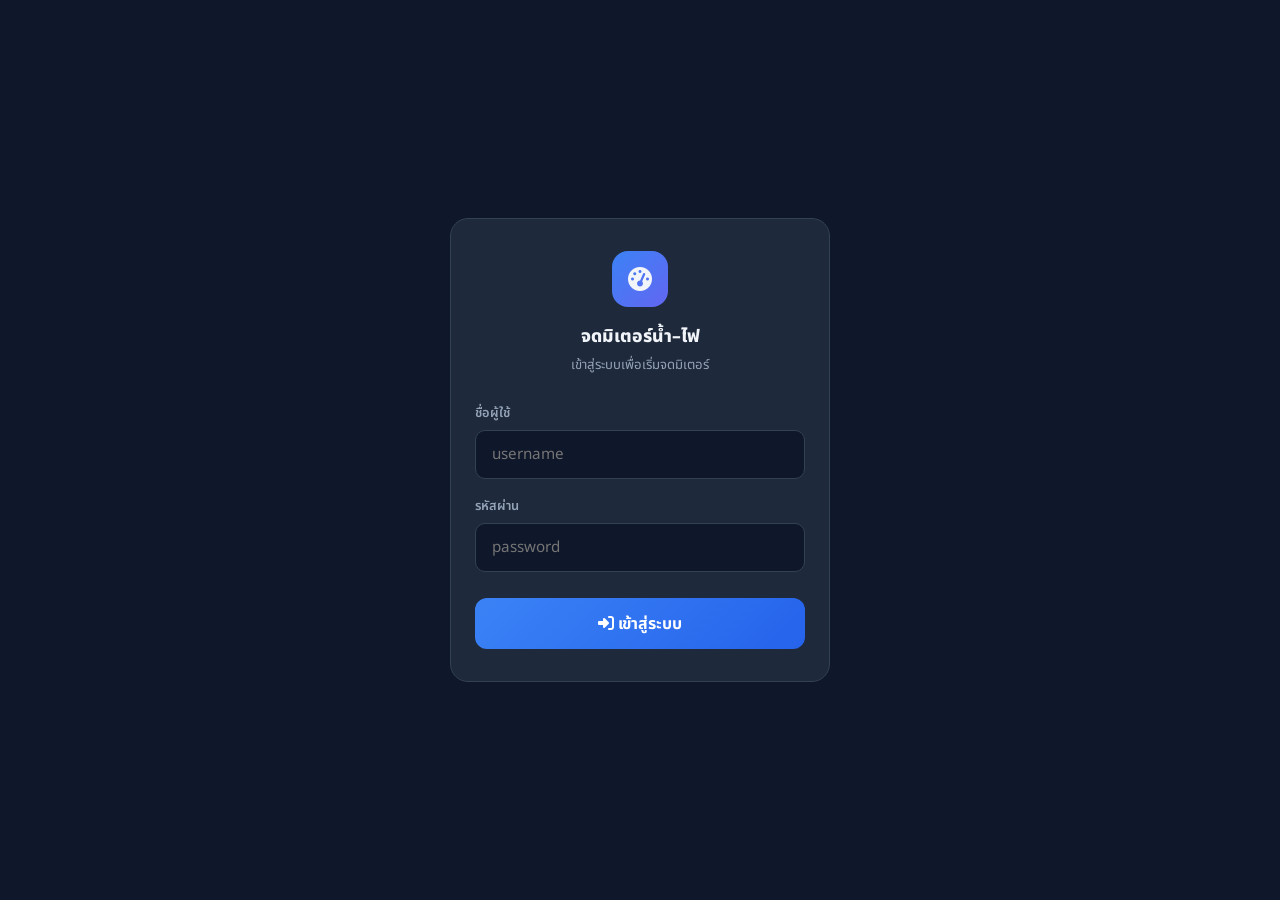
<file: meter.html>
<!DOCTYPE html>
<html lang="th">
<head>
  <meta charset="UTF-8">
  <meta name="viewport" content="width=device-width, initial-scale=1.0, maximum-scale=1.0, user-scalable=no">
  <meta name="theme-color" content="#0f172a">
  <meta name="apple-mobile-web-app-capable" content="yes">
  <meta name="apple-mobile-web-app-status-bar-style" content="black-translucent">
  <title>จดมิเตอร์ — หอพักสมบัติ</title>
  <link rel="icon" href="icons/icon-192.png">
  <link rel="preconnect" href="https://fonts.googleapis.com">
  <link rel="stylesheet" href="https://fonts.googleapis.com/css2?family=Noto+Sans+Thai:wght@400;500;600;700;800&display=swap">
  <link rel="stylesheet" href="https://cdnjs.cloudflare.com/ajax/libs/font-awesome/6.5.0/css/all.min.css">
  <style>
    *, *::before, *::after { box-sizing: border-box; margin: 0; padding: 0; }

    :root {
      --bg: #0f172a;
      --surface: #1e293b;
      --surface2: #273549;
      --border: #334155;
      --text: #f1f5f9;
      --text-muted: #94a3b8;
      --primary: #3b82f6;
      --primary-dark: #2563eb;
      --success: #10b981;
      --success-dark: #059669;
      --warning: #f59e0b;
      --danger: #ef4444;
      --water: #06b6d4;
      --elec: #f59e0b;
      --radius: 14px;
      --bottom-bar: 100px;
    }

    html, body {
      height: 100%;
      background: var(--bg);
      color: var(--text);
      font-family: 'Noto Sans Thai', sans-serif;
      -webkit-tap-highlight-color: transparent;
      overscroll-behavior: none;
    }

    /* ===== LAYOUT ===== */
    #app {
      display: flex;
      flex-direction: column;
      height: 100dvh;
      max-width: 480px;
      margin: 0 auto;
      position: relative;
    }

    /* ===== TOP BAR ===== */
    .top-bar {
      background: var(--surface);
      border-bottom: 1px solid var(--border);
      padding: 0.85rem 1rem;
      display: flex;
      align-items: center;
      gap: 0.75rem;
      flex-shrink: 0;
      position: sticky;
      top: 0;
      z-index: 50;
    }
    .top-bar-back {
      width: 38px; height: 38px;
      border-radius: 10px;
      border: 1px solid var(--border);
      background: transparent;
      color: var(--text-muted);
      display: flex; align-items: center; justify-content: center;
      cursor: pointer;
      transition: background 0.15s;
    }
    .top-bar-back:active { background: var(--border); }
    .top-bar-info { flex: 1; min-width: 0; }
    .top-bar-title {
      font-size: 1rem; font-weight: 700; color: var(--text);
      white-space: nowrap; overflow: hidden; text-overflow: ellipsis;
    }
    .top-bar-sub { font-size: 0.78rem; color: var(--text-muted); margin-top: 1px; }
    .top-bar-progress {
      display: flex; flex-direction: column; align-items: flex-end; gap: 2px;
    }
    .progress-text { font-size: 0.75rem; color: var(--text-muted); }
    .progress-bar-wrap { width: 80px; height: 5px; background: var(--border); border-radius: 99px; overflow: hidden; }
    .progress-bar-fill { height: 100%; background: var(--primary); border-radius: 99px; transition: width 0.3s ease; }

    /* ===== SCROLL AREA ===== */
    .scroll-area {
      flex: 1;
      overflow-y: auto;
      overflow-x: hidden;
      padding: 1rem 1rem calc(var(--bottom-bar) + 1rem);
      -webkit-overflow-scrolling: touch;
    }

    /* ===== ROOM CARD ===== */
    .room-header {
      display: flex; align-items: center; gap: 0.75rem;
      margin-bottom: 1.25rem;
    }
    .room-badge {
      width: 52px; height: 52px; border-radius: 14px;
      background: linear-gradient(135deg, var(--primary) 0%, #6366f1 100%);
      display: flex; align-items: center; justify-content: center;
      font-size: 1.1rem; font-weight: 800; color: #fff;
      flex-shrink: 0;
    }
    .room-info-name { font-size: 1.15rem; font-weight: 700; }
    .room-info-tenant { font-size: 0.85rem; color: var(--text-muted); margin-top: 2px; }
    .status-chip {
      display: inline-flex; align-items: center; gap: 5px;
      padding: 2px 10px; border-radius: 99px; font-size: 0.75rem; font-weight: 600;
    }
    .chip-occupied { background: rgba(16,185,129,0.15); color: #34d399; }
    .chip-vacant { background: rgba(148,163,184,0.15); color: #94a3b8; }

    /* ===== METER CARDS ===== */
    .meter-cards { display: flex; flex-direction: column; gap: 1rem; }

    .meter-card {
      background: var(--surface);
      border: 1px solid var(--border);
      border-radius: var(--radius);
      padding: 1.1rem;
      transition: border-color 0.2s;
    }
    .meter-card.focused { border-color: var(--primary); box-shadow: 0 0 0 3px rgba(59,130,246,0.15); }
    .meter-card.water.focused { border-color: var(--water); box-shadow: 0 0 0 3px rgba(6,182,212,0.15); }
    .meter-card.elec.focused { border-color: var(--elec); box-shadow: 0 0 0 3px rgba(245,158,11,0.15); }

    .meter-card-head {
      display: flex; align-items: center; gap: 0.6rem; margin-bottom: 1rem;
    }
    .meter-icon {
      width: 34px; height: 34px; border-radius: 9px;
      display: flex; align-items: center; justify-content: center;
      font-size: 0.95rem;
    }
    .meter-icon.water { background: rgba(6,182,212,0.15); color: var(--water); }
    .meter-icon.elec { background: rgba(245,158,11,0.15); color: var(--elec); }

    .meter-card-label { font-size: 0.9rem; font-weight: 700; flex: 1; }
    .meter-prev-badge {
      font-size: 0.72rem; font-weight: 600;
      padding: 2px 8px; border-radius: 99px;
      background: var(--surface2);
      color: var(--text-muted);
    }

    .meter-row { display: flex; gap: 0.75rem; align-items: flex-end; }
    .meter-field { flex: 1; }
    .meter-field label { font-size: 0.75rem; color: var(--text-muted); display: block; margin-bottom: 0.4rem; }
    .meter-input {
      width: 100%;
      background: var(--bg);
      border: 2px solid var(--border);
      border-radius: 10px;
      color: var(--text);
      font-family: inherit;
      font-size: 1.4rem;
      font-weight: 700;
      padding: 0.7rem 0.85rem;
      text-align: center;
      transition: border-color 0.15s;
      -webkit-appearance: none;
      appearance: none;
    }
    .meter-input:focus {
      outline: none;
      border-color: var(--primary);
    }
    .meter-input.water:focus { border-color: var(--water); }
    .meter-input.elec:focus { border-color: var(--elec); }
    .meter-input.error { border-color: var(--danger); }

    .meter-unit {
      font-size: 0.8rem; color: var(--text-muted);
      padding-bottom: 0.85rem;
      white-space: nowrap;
    }

    .usage-display {
      margin-top: 0.75rem;
      padding: 0.6rem 0.85rem;
      border-radius: 9px;
      background: var(--surface2);
      display: flex; align-items: center; justify-content: space-between;
    }
    .usage-label { font-size: 0.78rem; color: var(--text-muted); }
    .usage-value { font-size: 1rem; font-weight: 700; }
    .usage-value.water { color: var(--water); }
    .usage-value.elec { color: var(--elec); }
    .usage-value.error { color: var(--danger); }

    .error-msg {
      font-size: 0.78rem; color: var(--danger);
      margin-top: 0.5rem;
      display: flex; align-items: center; gap: 4px;
    }

    /* ===== SUMMARY CARD ===== */
    .summary-card {
      margin-top: 1rem;
      background: var(--surface);
      border: 1px solid var(--border);
      border-radius: var(--radius);
      padding: 1rem 1.1rem;
    }
    .summary-title { font-size: 0.8rem; color: var(--text-muted); font-weight: 600; margin-bottom: 0.75rem; text-transform: uppercase; letter-spacing: 0.05em; }
    .summary-row { display: flex; justify-content: space-between; align-items: center; padding: 0.3rem 0; }
    .summary-row + .summary-row { border-top: 1px solid rgba(255,255,255,0.05); }
    .summary-key { font-size: 0.85rem; color: var(--text-muted); }
    .summary-val { font-size: 0.92rem; font-weight: 700; }
    .summary-total-row {
      margin-top: 0.6rem;
      padding-top: 0.6rem;
      border-top: 1px solid var(--border);
      display: flex; justify-content: space-between; align-items: center;
    }
    .summary-total-key { font-size: 0.85rem; font-weight: 600; }
    .summary-total-val { font-size: 1.2rem; font-weight: 800; color: var(--success); }

    /* ===== PREV INVOICE INFO ===== */
    .prev-info-card {
      margin-top: 1rem;
      background: var(--surface2);
      border: 1px dashed var(--border);
      border-radius: var(--radius);
      padding: 0.85rem 1rem;
    }
    .prev-info-title { font-size: 0.75rem; font-weight: 600; color: var(--text-muted); margin-bottom: 0.5rem; }
    .prev-info-row { display: flex; justify-content: space-between; font-size: 0.82rem; padding: 0.2rem 0; }
    .prev-info-key { color: var(--text-muted); }

    /* ===== BOTTOM ACTION BAR ===== */
    .bottom-bar {
      position: fixed;
      bottom: 0; left: 50%;
      transform: translateX(-50%);
      width: 100%;
      max-width: 480px;
      background: var(--surface);
      border-top: 1px solid var(--border);
      padding: 0.85rem 1rem;
      padding-bottom: calc(0.85rem + env(safe-area-inset-bottom));
      display: flex;
      gap: 0.75rem;
      z-index: 100;
    }
    .btn {
      flex: 1;
      padding: 0.85rem 1rem;
      border: none;
      border-radius: 12px;
      font-family: inherit;
      font-size: 0.95rem;
      font-weight: 700;
      cursor: pointer;
      display: flex; align-items: center; justify-content: center; gap: 0.5rem;
      transition: transform 0.1s, opacity 0.15s;
      -webkit-tap-highlight-color: transparent;
    }
    .btn:active { transform: scale(0.97); }
    .btn:disabled { opacity: 0.4; cursor: not-allowed; transform: none; }
    .btn-save {
      background: linear-gradient(135deg, var(--success) 0%, var(--success-dark) 100%);
      color: #fff;
      box-shadow: 0 4px 12px rgba(16,185,129,0.3);
    }
    .btn-next {
      background: var(--surface2);
      color: var(--text);
      border: 1px solid var(--border);
    }
    .btn-save-next {
      background: linear-gradient(135deg, var(--primary) 0%, var(--primary-dark) 100%);
      color: #fff;
      box-shadow: 0 4px 12px rgba(59,130,246,0.3);
    }

    /* ===== ROOM LIST PANEL ===== */
    .panel-overlay {
      position: fixed; inset: 0;
      background: rgba(0,0,0,0.7);
      z-index: 200;
      opacity: 0; pointer-events: none;
      transition: opacity 0.2s;
    }
    .panel-overlay.open { opacity: 1; pointer-events: all; }
    .panel {
      position: fixed;
      bottom: 0; left: 50%;
      transform: translateX(-50%) translateY(100%);
      width: 100%; max-width: 480px;
      background: var(--surface);
      border-radius: var(--radius) var(--radius) 0 0;
      border-top: 1px solid var(--border);
      z-index: 201;
      transition: transform 0.3s cubic-bezier(0.34,1.56,0.64,1);
      max-height: 75dvh;
      display: flex; flex-direction: column;
    }
    .panel.open { transform: translateX(-50%) translateY(0); }
    .panel-handle {
      width: 36px; height: 4px; border-radius: 2px;
      background: var(--border); margin: 0.75rem auto 0;
      flex-shrink: 0;
    }
    .panel-title {
      padding: 0.6rem 1.1rem 0.85rem;
      font-weight: 700; font-size: 1rem;
      border-bottom: 1px solid var(--border);
      flex-shrink: 0;
      display: flex; align-items: center; gap: 0.5rem;
    }
    .panel-list { overflow-y: auto; flex: 1; padding: 0.5rem; }
    .panel-room-item {
      display: flex; align-items: center; gap: 0.75rem;
      padding: 0.75rem 0.85rem;
      border-radius: 10px;
      cursor: pointer;
      transition: background 0.15s;
    }
    .panel-room-item:active { background: var(--surface2); }
    .panel-room-item.active { background: rgba(59,130,246,0.12); }
    .panel-room-num {
      width: 38px; height: 38px; border-radius: 9px;
      background: var(--surface2);
      display: flex; align-items: center; justify-content: center;
      font-size: 0.8rem; font-weight: 700; flex-shrink: 0;
    }
    .panel-room-num.recorded { background: rgba(16,185,129,0.15); color: #34d399; }
    .panel-room-name { font-weight: 600; font-size: 0.9rem; }
    .panel-room-tenant { font-size: 0.78rem; color: var(--text-muted); }
    .panel-room-check { margin-left: auto; color: #34d399; }

    /* ===== MONTH SELECTOR ===== */
    .month-pill {
      display: flex; align-items: center; gap: 0.4rem;
      padding: 0.35rem 0.75rem;
      background: var(--surface2);
      border: 1px solid var(--border);
      border-radius: 99px;
      font-size: 0.78rem;
      font-weight: 600;
      cursor: pointer;
      color: var(--text);
      white-space: nowrap;
    }

    /* ===== TOAST ===== */
    .toast {
      position: fixed;
      top: 72px; left: 50%;
      transform: translateX(-50%) translateY(-10px);
      background: #1c2b38;
      border: 1px solid var(--border);
      border-radius: 12px;
      padding: 0.7rem 1.25rem;
      font-size: 0.9rem;
      font-weight: 600;
      color: var(--text);
      display: flex; align-items: center; gap: 0.5rem;
      z-index: 300;
      box-shadow: 0 8px 32px rgba(0,0,0,0.5);
      opacity: 0;
      pointer-events: none;
      transition: opacity 0.25s, transform 0.25s;
      max-width: 340px;
      text-align: center;
    }
    .toast.show { opacity: 1; transform: translateX(-50%) translateY(0); }
    .toast.success { border-color: var(--success); color: #34d399; }
    .toast.error { border-color: var(--danger); color: #f87171; }

    /* ===== LOGIN / LOADING ===== */
    #loading-screen, #login-screen {
      position: fixed; inset: 0;
      background: var(--bg);
      display: flex; flex-direction: column; align-items: center; justify-content: center;
      z-index: 500;
      padding: 1.5rem;
    }
    .spin {
      width: 48px; height: 48px;
      border: 4px solid var(--border);
      border-top-color: var(--primary);
      border-radius: 50%;
      animation: spin 0.8s linear infinite;
      margin-bottom: 1.25rem;
    }
    @keyframes spin { to { transform: rotate(360deg); } }

    .login-card {
      width: 100%; max-width: 380px;
      background: var(--surface);
      border: 1px solid var(--border);
      border-radius: 18px;
      padding: 2rem 1.5rem;
    }
    .login-logo {
      width: 56px; height: 56px; border-radius: 16px;
      background: linear-gradient(135deg, var(--primary) 0%, #6366f1 100%);
      display: flex; align-items: center; justify-content: center;
      font-size: 1.5rem; margin: 0 auto 1rem;
    }
    .login-title { font-size: 1.1rem; font-weight: 800; text-align: center; margin-bottom: 0.3rem; }
    .login-sub { font-size: 0.82rem; color: var(--text-muted); text-align: center; margin-bottom: 1.75rem; }

    .form-group { margin-bottom: 1.1rem; }
    .form-label { font-size: 0.8rem; font-weight: 600; color: var(--text-muted); margin-bottom: 0.45rem; display: block; }
    .form-input {
      width: 100%;
      background: var(--bg);
      border: 1.5px solid var(--border);
      border-radius: 10px;
      color: var(--text);
      font-family: inherit;
      font-size: 0.95rem;
      padding: 0.75rem 1rem;
      transition: border-color 0.15s;
    }
    .form-input:focus { outline: none; border-color: var(--primary); }

    .btn-login {
      width: 100%;
      padding: 0.85rem;
      background: linear-gradient(135deg, var(--primary) 0%, var(--primary-dark) 100%);
      color: #fff;
      border: none;
      border-radius: 12px;
      font-family: inherit;
      font-size: 1rem;
      font-weight: 700;
      cursor: pointer;
      margin-top: 0.5rem;
    }

    /* ===== EMPTY STATE ===== */
    .empty-state {
      display: flex; flex-direction: column; align-items: center; justify-content: center;
      min-height: 60dvh;
      color: var(--text-muted);
      text-align: center;
      gap: 0.75rem;
      padding: 2rem;
    }
    .empty-icon { font-size: 3rem; opacity: 0.3; }
    .empty-title { font-size: 1.05rem; font-weight: 700; color: var(--text); }
    .empty-sub { font-size: 0.85rem; }

    /* ===== SAVED INDICATOR ===== */
    .saved-dot {
      display: inline-block;
      width: 8px; height: 8px;
      border-radius: 50%;
      background: var(--success);
      animation: pulse-dot 1.5s infinite;
    }
    @keyframes pulse-dot {
      0%, 100% { opacity: 1; }
      50% { opacity: 0.3; }
    }
  </style>
</head>
<body>

<!-- Loading -->
<div id="loading-screen">
  <div class="spin"></div>
  <div style="font-weight:700; font-size:1rem;">กำลังโหลด...</div>
  <div style="font-size:0.82rem; color:var(--text-muted); margin-top:4px;">ระบบจดมิเตอร์ หอพักสมบัติ</div>
</div>

<!-- Login -->
<div id="login-screen" style="display:none;">
  <div class="login-card">
    <div class="login-logo"><i class="fa-solid fa-gauge-high"></i></div>
    <div class="login-title">จดมิเตอร์น้ำ–ไฟ</div>
    <div class="login-sub">เข้าสู่ระบบเพื่อเริ่มจดมิเตอร์</div>
    <div class="form-group">
      <label class="form-label">ชื่อผู้ใช้</label>
      <input type="text" id="login-user" class="form-input" placeholder="username" autocomplete="username" autocapitalize="none">
    </div>
    <div class="form-group">
      <label class="form-label">รหัสผ่าน</label>
      <input type="password" id="login-pass" class="form-input" placeholder="password" autocomplete="current-password">
    </div>
    <div id="login-err" style="font-size:0.82rem; color:var(--danger); margin-bottom:0.75rem; display:none;"></div>
    <button class="btn-login" id="btn-login"><i class="fa-solid fa-right-to-bracket"></i> เข้าสู่ระบบ</button>
  </div>
</div>

<!-- Main App -->
<div id="app" style="display:none;">

  <!-- Top Bar -->
  <div class="top-bar">
    <button class="top-bar-back" id="btn-room-list" title="รายการห้อง">
      <i class="fa-solid fa-list"></i>
    </button>
    <div class="top-bar-info">
      <div class="top-bar-title" id="topbar-title">เลือกห้อง</div>
      <div class="top-bar-sub" id="topbar-sub">
        <span id="topbar-month"></span>
        &nbsp;·&nbsp;
        <button class="month-pill" id="btn-change-month" style="display:inline-flex; padding:1px 8px; font-size:0.72rem; background:transparent; border:none; color:var(--text-muted); cursor:pointer; font-family:inherit;">
          <i class="fa-solid fa-calendar-alt"></i>&nbsp;เปลี่ยนเดือน
        </button>
      </div>
    </div>
    <div class="top-bar-progress">
      <div class="progress-text" id="progress-text">0/0</div>
      <div class="progress-bar-wrap"><div class="progress-bar-fill" id="progress-bar" style="width:0%"></div></div>
    </div>
  </div>

  <!-- Scroll Area -->
  <div class="scroll-area" id="scroll-area">
    <div class="empty-state" id="empty-state">
      <div class="empty-icon"><i class="fa-solid fa-gauge-high"></i></div>
      <div class="empty-title">กดปุ่ม <i class="fa-solid fa-list"></i> เพื่อเลือกห้อง</div>
      <div class="empty-sub">หรือกด "ห้องถัดไป" เพื่อเริ่มจากห้องแรก</div>
    </div>
    <div id="room-content" style="display:none;"></div>
  </div>

  <!-- Bottom Action Bar -->
  <div class="bottom-bar" id="bottom-bar">
    <button class="btn btn-next" id="btn-skip" title="ข้ามห้องนี้">
      <i class="fa-solid fa-forward"></i> ข้าม
    </button>
    <button class="btn btn-save" id="btn-save" disabled>
      <i class="fa-solid fa-floppy-disk"></i> บันทึก
    </button>
    <button class="btn btn-save-next" id="btn-save-next" disabled>
      <i class="fa-solid fa-circle-check"></i> บันทึก&ถัดไป
    </button>
  </div>

</div>

<!-- Room List Panel -->
<div class="panel-overlay" id="panel-overlay"></div>
<div class="panel" id="room-panel">
  <div class="panel-handle"></div>
  <div class="panel-title"><i class="fa-solid fa-building"></i> รายการห้องทั้งหมด</div>
  <div class="panel-list" id="panel-list"></div>
</div>

<!-- Toast -->
<div class="toast" id="toast"></div>

<script>
/* ========================================================
   METER APP — Sombat Apartment
   ======================================================== */

const App = (() => {
  // ── State ──────────────────────────────────────────────
  let supabaseUrl = '';
  let apiKey = '';
  let currentUser = null;
  let rooms = [];
  let roomTypes = [];
  let invoices = [];
  let settings = {};
  let currentRoomIndex = -1;
  let monthKey = '';
  let recordedRooms = new Set();
  let pendingWater = '';
  let pendingElec = '';
  let saving = false;

  const rates = { electricityRate: 8, waterRate: 20 };

  let draftMeters = {};

  function loadDrafts() {
    try {
      draftMeters = JSON.parse(localStorage.getItem('METER_APP_DRAFTS') || '{}');
    } catch {
      draftMeters = {};
    }
  }

  function saveDrafts() {
    localStorage.setItem('METER_APP_DRAFTS', JSON.stringify(draftMeters));
  }

  // ── DOM refs ───────────────────────────────────────────
  const el = id => document.getElementById(id);

  // ── Utilities ──────────────────────────────────────────
  function getBaseUrl(url) {
    if (!url) return '';
    const u = url.split('?')[0].trim().replace(/\/$/, '');
    const m = u.match(/^(https?:\/\/[^\/]+)/i);
    return m ? m[1] : u;
  }

  function headers() {
    return {
      'apikey': apiKey,
      'Authorization': `Bearer ${apiKey}`,
      'Content-Type': 'application/json',
      'Prefer': 'return=representation'
    };
  }

  function thaiMonth(mk) {
    if (!mk) return '';
    const [y, m] = mk.split('-').map(Number);
    const names = ['มกราคม','กุมภาพันธ์','มีนาคม','เมษายน','พฤษภาคม','มิถุนายน','กรกฎาคม','สิงหาคม','กันยายน','ตุลาคม','พฤศจิกายน','ธันวาคม'];
    return `${names[m - 1]} ${y + 543}`;
  }

  function currMonth() {
    const d = new Date();
    return `${d.getFullYear()}-${String(d.getMonth() + 1).padStart(2, '0')}`;
  }

  async function sha256(str) {
    const buf = await crypto.subtle.digest('SHA-256', new TextEncoder().encode(str));
    return Array.from(new Uint8Array(buf)).map(b => b.toString(16).padStart(2, '0')).join('');
  }

  // ── Toast ──────────────────────────────────────────────
  let toastTimer = null;
  function toast(msg, type = 'info', dur = 2500) {
    const t = el('toast');
    t.className = `toast ${type}`;
    const icon = type === 'success' ? '✅' : type === 'error' ? '❌' : 'ℹ️';
    t.innerHTML = `${icon} ${msg}`;
    t.classList.add('show');
    clearTimeout(toastTimer);
    toastTimer = setTimeout(() => t.classList.remove('show'), dur);
  }

  // ── LocalStorage helpers ───────────────────────────────
  function loadCreds() {
    supabaseUrl = localStorage.getItem('SOMBAT_APARTMENT_SAVED_SUPABASE_URL') || '';
    apiKey = localStorage.getItem('SOMBAT_APARTMENT_SAVED_TENANT_API_KEY') || '';
    const raw = localStorage.getItem('METER_APP_SESSION');
    if (raw) { try { currentUser = JSON.parse(raw); } catch {} }
  }

  function saveSession(user) {
    currentUser = user;
    localStorage.setItem('METER_APP_SESSION', JSON.stringify(user));
  }

  function clearSession() {
    currentUser = null;
    localStorage.removeItem('METER_APP_SESSION');
  }

  // ── Auth ───────────────────────────────────────────────
  async function loginUser(username, password) {
    const base = getBaseUrl(supabaseUrl);
    const hash = await sha256(password);
    const url = `${base}/rest/v1/users?username=eq.${encodeURIComponent(username)}&select=*`;
    const res = await fetch(url, { headers: { 'apikey': apiKey, 'Authorization': `Bearer ${apiKey}` } });
    const users = await res.json();
    if (!users || !users.length) throw new Error('ไม่พบชื่อผู้ใช้');
    const user = users[0];
    if (user.password_hash !== hash) throw new Error('รหัสผ่านไม่ถูกต้อง');
    const role = user.role || '';
    if (!['super_admin', 'admin', 'staff'].includes(role)) throw new Error('ไม่มีสิทธิ์ใช้งานระบบนี้');
    return { id: user.id, username: user.username, displayName: user.display_name, role };
  }

  // ── Supabase Fetch ────────────────────────────────────
  async function fetchData() {
    const base = getBaseUrl(supabaseUrl);
    const h = { 'apikey': apiKey, 'Authorization': `Bearer ${apiKey}` };

    const [roomRes, rtRes, invRes, settRes] = await Promise.all([
      fetch(`${base}/rest/v1/rooms?select=*&order=name.asc`, { headers: h }),
      fetch(`${base}/rest/v1/room_types?select=*`, { headers: h }),
      fetch(`${base}/rest/v1/invoices?select=*&month_key=eq.${monthKey}`, { headers: h }),
      fetch(`${base}/rest/v1/settings?id=eq.1&select=*`, { headers: h })
    ]);

    rooms = roomRes.ok ? await roomRes.json() : [];
    roomTypes = rtRes.ok ? await rtRes.json() : [];
    const rawInv = invRes.ok ? await invRes.json() : [];
    const rawSet = settRes.ok ? await settRes.json() : [];

    // Normalize field names (snake_case → camelCase)
    rooms = rooms.map(r => ({
      id: r.id, name: r.name, floor: r.floor,
      status: r.status, typeId: r.type_id,
      currentTenantId: r.current_tenant_id,
      currentTenantName: r.current_tenant_name,
      lastWaterMeter: r.last_water_meter || 0,
      lastElecMeter: r.last_elec_meter || 0,
      baseRent: r.base_rent || 0
    }));

    const cleanRoomName = (roomName) => {
      let name = String(roomName || '').trim();
      name = name.replace(/^(?:ห้องพัก|ห้อง)\s*/, '');
      return name.trim();
    };
    const getRoomSortWeight = (roomName) => {
      const name = cleanRoomName(roomName);
      if (!name) return 2;
      if (/^s/i.test(name)) return 1;
      const isNamed = /^[^A-Za-z0-9]/i.test(name) || name.startsWith('บ้าน') || name.startsWith('เรือน');
      if (isNamed) return 3;
      return 2;
    };
    rooms.sort((a, b) => {
      const nameA = cleanRoomName(a.name);
      const nameB = cleanRoomName(b.name);
      const wA = getRoomSortWeight(nameA);
      const wB = getRoomSortWeight(nameB);
      if (wA !== wB) return wA - wB;
      return nameA.localeCompare(nameB, undefined, { numeric: true, sensitivity: 'base' });
    });

    // Map invoices keyed by room_id
    invoices = {};
    rawInv.forEach(inv => {
      invoices[inv.room_id] = {
        id: inv.id, invoiceNumber: inv.invoice_number,
        monthKey: inv.month_key, roomId: inv.room_id,
        waterPrev: inv.water_prev || 0, waterCurr: inv.water_curr || 0,
        waterAmount: inv.water_amount || 0,
        elecPrev: inv.elec_prev || 0, elecCurr: inv.elec_curr || 0,
        elecAmount: inv.elec_amount || 0,
        totalAmount: inv.total_amount || 0,
        status: inv.status
      };
    });

    if (rawSet.length) {
      settings = rawSet[0];
      rates.electricityRate = settings.electricity_rate || 8;
      rates.waterRate = settings.water_rate || 20;
    }

    // Mark recorded rooms
    recordedRooms = new Set(
      Object.entries(invoices)
        .filter(([, inv]) => inv.waterCurr > 0 || inv.elecCurr > 0)
        .map(([roomId]) => roomId)
    );
  }

  // ── Get prev meter ─────────────────────────────────────
  function getPrev(room) {
    const inv = invoices[room.id];
    if (inv) {
      return {
        water: inv.waterCurr > 0 ? inv.waterCurr : (room.lastWaterMeter || 0),
        elec: inv.elecCurr > 0 ? inv.elecCurr : (room.lastElecMeter || 0)
      };
    }
    return { water: room.lastWaterMeter || 0, elec: room.lastElecMeter || 0 };
  }

  // ── Compute amounts ───────────────────────────────────
  function computeAmounts(room, waterCurr, elecCurr) {
    const prev = getPrev(room);
    const prevWater = prev.water;
    const prevElec = prev.elec;
    const waterUnits = Math.max(0, waterCurr - prevWater);
    const elecUnits = Math.max(0, elecCurr - prevElec);
    const waterAmount = waterUnits * rates.waterRate;
    const elecAmount = elecUnits * rates.electricityRate;
    return { prevWater, prevElec, waterUnits, elecUnits, waterAmount, elecAmount };
  }

  // ── Save Meter ────────────────────────────────────────
  async function saveMeter(room, waterCurr, elecCurr) {
    const base = getBaseUrl(supabaseUrl);
    const h = headers();
    const { prevWater, prevElec, waterUnits, elecUnits, waterAmount, elecAmount } = computeAmounts(room, waterCurr, elecCurr);
    const now = new Date().toISOString();
    const existing = invoices[room.id];

    let payload;
    if (existing) {
      // Update existing invoice
      payload = {
        water_prev: prevWater, water_curr: waterCurr,
        water_amount: waterAmount,
        elec_prev: prevElec, elec_curr: elecCurr,
        elec_amount: elecAmount
      };
      // Recompute total
      const rentAmount = existing.rentAmount || room.baseRent || 0;
      payload.total_amount = waterAmount + elecAmount + rentAmount;

      const url = `${base}/rest/v1/invoices?room_id=eq.${encodeURIComponent(room.id)}&month_key=eq.${encodeURIComponent(monthKey)}`;
      const res = await fetch(url, { method: 'PATCH', headers: h, body: JSON.stringify(payload) });
      if (!res.ok) throw new Error(await res.text());
    } else {
      // Insert new invoice
      const d = new Date();
      const nextM = d.getMonth() + 2 > 12 ? 1 : d.getMonth() + 2;
      const nextY = d.getMonth() + 2 > 12 ? d.getFullYear() + 1 : d.getFullYear();
      const dueDate = `${nextY}-${String(nextM).padStart(2,'0')}-05`;
      const rentAmount = room.baseRent || 0;
      payload = {
        id: `inv_${room.id}_${monthKey}_${Date.now()}`,
        invoice_number: `INV-${monthKey}-${room.name.replace(/\s/g,'')}`,
        month_key: monthKey,
        room_id: room.id,
        room_name: room.name,
        tenant_id: room.currentTenantId || '',
        tenant_name: room.currentTenantName || 'ห้องว่าง',
        issue_date: now.split('T')[0],
        due_date: dueDate,
        water_prev: prevWater, water_curr: waterCurr, water_amount: waterAmount,
        elec_prev: prevElec, elec_curr: elecCurr, elec_amount: elecAmount,
        rent_amount: rentAmount, trash_fee: 0, fine_amount: 0, internet_fee: 0, common_fee: 0,
        total_amount: waterAmount + elecAmount + rentAmount,
        paid_amount: 0, outstanding_amount: waterAmount + elecAmount + rentAmount,
        status: 'pending', slip_url: ''
      };
      const url = `${base}/rest/v1/invoices`;
      const res = await fetch(url, { method: 'POST', headers: h, body: JSON.stringify(payload) });
      if (!res.ok) throw new Error(await res.text());
    }

    // Log audit
    try {
      const logPayload = {
        id: `log_${room.id}_${Date.now()}`,
        room_id: room.id, room_name: room.name, month_key: monthKey,
        recorded_by: currentUser?.displayName || 'staff',
        action_type: existing ? 'EDIT' : 'RECORD',
        old_water_curr: existing?.waterCurr || 0,
        new_water_curr: waterCurr,
        old_elec_curr: existing?.elecCurr || 0,
        new_elec_curr: elecCurr,
        water_units: waterUnits, elec_units: elecUnits,
        water_amount: waterAmount, elec_amount: elecAmount,
        created_at: now
      };
      await fetch(`${base}/rest/v1/meter_audit_logs`, { method: 'POST', headers: h, body: JSON.stringify(logPayload) });
    } catch {}

    // Update local cache
    invoices[room.id] = {
      ...(existing || {}),
      waterPrev: prevWater, waterCurr, waterAmount,
      elecPrev: prevElec, elecCurr, elecAmount,
      status: existing?.status || 'pending'
    };
    recordedRooms.add(room.id);
  }

  // ── Render Room Content ───────────────────────────────
  function renderRoom(idx) {
    if (idx < 0 || idx >= rooms.length) return;
    const room = rooms[idx];
    const prev = getPrev(room);
    const inv = invoices[room.id];
    const isOccupied = room.status === 'occupied' && room.currentTenantName;
    const isRecorded = recordedRooms.has(room.id);

    const draft = draftMeters[room.id] || {};
    pendingWater = draft.water !== undefined ? draft.water : (inv && inv.waterCurr > 0 ? String(inv.waterCurr) : '');
    pendingElec = draft.elec !== undefined ? draft.elec : (inv && inv.elecCurr > 0 ? String(inv.elecCurr) : '');

    el('topbar-title').textContent = `ห้อง ${room.name}`;
    el('topbar-sub').innerHTML = `
      <span style="color:var(--text-muted)">${thaiMonth(monthKey)}</span>&nbsp;·&nbsp;
      <button class="month-pill" id="btn-change-month" style="display:inline-flex; padding:1px 8px; font-size:0.72rem; background:transparent; border:none; color:var(--text-muted); cursor:pointer; font-family:inherit;">
        <i class="fa-solid fa-calendar-alt"></i>&nbsp;เปลี่ยนเดือน
      </button>
    `;
    el('btn-change-month').onclick = () => promptChangeMonth();

    const content = el('room-content');
    content.style.display = '';
    el('empty-state').style.display = 'none';

    const rt = roomTypes.find(t => t.id === room.type_id || t.id === room.typeId);

    content.innerHTML = `
      <div class="room-header">
        <div class="room-badge">${room.name.replace(/[^\d]/g,'').slice(0,3) || room.name.slice(0,2)}</div>
        <div>
          <div class="room-info-name">ห้อง ${room.name} ${isRecorded ? '<span class="saved-dot"></span>' : ''}</div>
          <div class="room-info-tenant">
            <span class="status-chip ${isOccupied ? 'chip-occupied' : 'chip-vacant'}">
              ${isOccupied ? '🟢 ' + room.currentTenantName : '⚪ ห้องว่าง'}
            </span>
          </div>
        </div>
      </div>

      <div class="meter-cards">
        <!-- Water -->
        <div class="meter-card water" id="card-water">
          <div class="meter-card-head">
            <div class="meter-icon water"><i class="fa-solid fa-droplet"></i></div>
            <div class="meter-card-label">มิเตอร์น้ำ</div>
            <div class="meter-prev-badge">ค่าก่อนหน้า: ${prev.water}</div>
          </div>
          <div class="meter-row">
            <div class="meter-field">
              <label>ค่ามิเตอร์ปัจจุบัน</label>
              <input
                id="input-water"
                class="meter-input water"
                type="number"
                inputmode="decimal"
                min="0"
                step="0.1"
                placeholder="${prev.water}"
                value="${pendingWater}"
                autocomplete="off"
              >
            </div>
            <div class="meter-unit">หน่วย</div>
          </div>
          <div class="usage-display" id="water-usage">
            <div class="usage-label">การใช้น้ำ</div>
            <div class="usage-value water" id="water-units-text">— หน่วย</div>
          </div>
          <div class="usage-display" style="margin-top:0.5rem;" id="water-amount-row">
            <div class="usage-label">ค่าน้ำ (${rates.waterRate} บ./หน่วย)</div>
            <div class="usage-value water" id="water-amount-text">— บาท</div>
          </div>
          <div class="error-msg" id="water-error" style="display:none;"><i class="fa-solid fa-triangle-exclamation"></i> ค่ามิเตอร์ต้องไม่น้อยกว่าค่าก่อนหน้า (${prev.water})</div>
        </div>

        <!-- Electricity -->
        <div class="meter-card elec" id="card-elec">
          <div class="meter-card-head">
            <div class="meter-icon elec"><i class="fa-solid fa-bolt"></i></div>
            <div class="meter-card-label">มิเตอร์ไฟฟ้า</div>
            <div class="meter-prev-badge">ค่าก่อนหน้า: ${prev.elec}</div>
          </div>
          <div class="meter-row">
            <div class="meter-field">
              <label>ค่ามิเตอร์ปัจจุบัน</label>
              <input
                id="input-elec"
                class="meter-input elec"
                type="number"
                inputmode="decimal"
                min="0"
                step="0.1"
                placeholder="${prev.elec}"
                value="${pendingElec}"
                autocomplete="off"
              >
            </div>
            <div class="meter-unit">หน่วย</div>
          </div>
          <div class="usage-display" id="elec-usage">
            <div class="usage-label">การใช้ไฟ</div>
            <div class="usage-value elec" id="elec-units-text">— หน่วย</div>
          </div>
          <div class="usage-display" style="margin-top:0.5rem;" id="elec-amount-row">
            <div class="usage-label">ค่าไฟ (${rates.electricityRate} บ./หน่วย)</div>
            <div class="usage-value elec" id="elec-amount-text">— บาท</div>
          </div>
          <div class="error-msg" id="elec-error" style="display:none;"><i class="fa-solid fa-triangle-exclamation"></i> ค่ามิเตอร์ต้องไม่น้อยกว่าค่าก่อนหน้า (${prev.elec})</div>
        </div>

        <!-- Summary -->
        <div class="summary-card" id="summary-card" style="display:none;">
          <div class="summary-title">สรุปค่าใช้จ่าย</div>
          <div class="summary-row"><span class="summary-key">ค่าเช่า</span><span class="summary-val" id="sum-rent">—</span></div>
          <div class="summary-row"><span class="summary-key">ค่าน้ำ</span><span class="summary-val" id="sum-water">—</span></div>
          <div class="summary-row"><span class="summary-key">ค่าไฟ</span><span class="summary-val" id="sum-elec">—</span></div>
          <div class="summary-total-row">
            <span class="summary-total-key">รวมทั้งหมด</span>
            <span class="summary-total-val" id="sum-total">—</span>
          </div>
        </div>

      </div>
    `;

    // Bind input events
    const inputWater = el('input-water');
    const inputElec = el('input-elec');

    function updateCalc() {
      const wv = parseFloat(inputWater.value);
      const ev = parseFloat(inputElec.value);
      const wHas = !isNaN(wv) && inputWater.value !== '';
      const eHas = !isNaN(ev) && inputElec.value !== '';
      const wErr = wHas && wv < prev.water;
      const eErr = eHas && ev < prev.elec;

      // Water
      el('water-error').style.display = wErr ? '' : 'none';
      el('card-water').classList.toggle('error-border', wErr);
      if (wHas && !wErr) {
        const units = Math.max(0, wv - prev.water);
        const amt = units * rates.waterRate;
        el('water-units-text').textContent = `${units.toFixed(1)} หน่วย`;
        el('water-amount-text').textContent = `฿${amt.toLocaleString()}`;
      } else {
        el('water-units-text').textContent = '— หน่วย';
        el('water-amount-text').textContent = '— บาท';
      }

      // Elec
      el('elec-error').style.display = eErr ? '' : 'none';
      if (eHas && !eErr) {
        const units = Math.max(0, ev - prev.elec);
        const amt = units * rates.electricityRate;
        el('elec-units-text').textContent = `${units.toFixed(1)} หน่วย`;
        el('elec-amount-text').textContent = `฿${amt.toLocaleString()}`;
      } else {
        el('elec-units-text').textContent = '— หน่วย';
        el('elec-amount-text').textContent = '— บาท';
      }

      const canSave = wHas && eHas && !wErr && !eErr;

      // Summary
      if (canSave) {
        const wUnits = Math.max(0, wv - prev.water);
        const eUnits = Math.max(0, ev - prev.elec);
        const wAmt = wUnits * rates.waterRate;
        const eAmt = eUnits * rates.electricityRate;
        const rent = room.baseRent || 0;
        const total = wAmt + eAmt + rent;
        el('summary-card').style.display = '';
        el('sum-rent').textContent = `฿${rent.toLocaleString()}`;
        el('sum-water').textContent = `฿${wAmt.toLocaleString()} (${wUnits.toFixed(1)} หน่วย)`;
        el('sum-elec').textContent = `฿${eAmt.toLocaleString()} (${eUnits.toFixed(1)} หน่วย)`;
        el('sum-total').textContent = `฿${total.toLocaleString()}`;
      } else {
        el('summary-card').style.display = 'none';
      }

      el('btn-save').disabled = !canSave;
      el('btn-save-next').disabled = !canSave;
      pendingWater = inputWater.value;
      pendingElec = inputElec.value;

      // Update draft in memory and localStorage
      draftMeters[room.id] = { water: pendingWater, elec: pendingElec };
      saveDrafts();
    }

    inputWater.addEventListener('input', updateCalc);
    inputElec.addEventListener('input', updateCalc);

    // Focus states
    inputWater.addEventListener('focus', () => el('card-water').classList.add('focused'));
    inputWater.addEventListener('blur', () => el('card-water').classList.remove('focused'));
    inputElec.addEventListener('focus', () => el('card-elec').classList.add('focused'));
    inputElec.addEventListener('blur', () => el('card-elec').classList.remove('focused'));

    // Enter key: water → elec → save
    inputWater.addEventListener('keydown', e => {
      if (e.key === 'Enter') { e.preventDefault(); inputElec.focus(); inputElec.select(); }
    });
    inputElec.addEventListener('keydown', e => {
      if (e.key === 'Enter') {
        e.preventDefault();
        if (!el('btn-save-next').disabled) el('btn-save-next').click();
      }
    });

    // Auto-focus water
    setTimeout(() => { inputWater.focus(); inputWater.select(); }, 120);

    // Trigger initial calc if values exist
    if (pendingWater || pendingElec) updateCalc();

    updateProgress();
  }

  // ── Progress ──────────────────────────────────────────
  function updateProgress() {
    const occupied = rooms.filter(r => r.status === 'occupied');
    const total = rooms.length;
    const done = recordedRooms.size;
    el('progress-text').textContent = `${done}/${total}`;
    el('progress-bar').style.width = total ? `${(done / total) * 100}%` : '0%';
  }

  // ── Panel ─────────────────────────────────────────────
  function openPanel() {
    const list = el('panel-list');
    list.innerHTML = rooms.map((r, i) => {
      const rec = recordedRooms.has(r.id);
      const tenant = r.currentTenantName || 'ห้องว่าง';
      return `
        <div class="panel-room-item ${i === currentRoomIndex ? 'active' : ''}" data-idx="${i}">
          <div class="panel-room-num ${rec ? 'recorded' : ''}">${r.name}</div>
          <div>
            <div class="panel-room-name">ห้อง ${r.name}</div>
            <div class="panel-room-tenant">${tenant}</div>
          </div>
          ${rec ? '<div class="panel-room-check"><i class="fa-solid fa-check-circle"></i></div>' : ''}
        </div>
      `;
    }).join('');

    list.querySelectorAll('.panel-room-item').forEach(item => {
      item.addEventListener('click', () => {
        currentRoomIndex = parseInt(item.dataset.idx);
        renderRoom(currentRoomIndex);
        closePanel();
      });
    });

    el('panel-overlay').classList.add('open');
    el('room-panel').classList.add('open');
  }

  function closePanel() {
    el('panel-overlay').classList.remove('open');
    el('room-panel').classList.remove('open');
  }

  // ── Month Prompt ───────────────────────────────────────
  function promptChangeMonth() {
    const mk = prompt('ระบุเดือน (รูปแบบ YYYY-MM เช่น 2025-07):', monthKey);
    if (mk && /^\d{4}-\d{2}$/.test(mk)) {
      monthKey = mk;
      el('topbar-month').textContent = thaiMonth(monthKey);
      localStorage.setItem('METER_APP_MONTH', monthKey);
      // Re-fetch invoices for the new month
      el('room-content').style.display = 'none';
      el('empty-state').style.display = '';
      currentRoomIndex = -1;
      (async () => {
        await fetchData();
        toast(`เปลี่ยนเป็นเดือน ${thaiMonth(monthKey)}`, 'info');
        updateProgress();
      })();
    }
  }

  // ── Init ──────────────────────────────────────────────
  async function init() {
    loadCreds();
    loadDrafts();
    monthKey = localStorage.getItem('METER_APP_MONTH') || currMonth();

    // Check URL params
    const params = new URLSearchParams(location.search);
    if (params.get('supabaseUrl')) {
      supabaseUrl = params.get('supabaseUrl');
      if (supabaseUrl && supabaseUrl.includes('bdeowpdjgiambqatdilh')) {
        supabaseUrl = supabaseUrl.replace('bdeowpdjgiambqatdilh', 'bdeowpdjgiombqatdilh');
      }
      localStorage.setItem('SOMBAT_APARTMENT_SAVED_SUPABASE_URL', supabaseUrl);
    }
    if (params.get('apiKey')) {
      apiKey = params.get('apiKey');
      localStorage.setItem('SOMBAT_APARTMENT_SAVED_TENANT_API_KEY', apiKey);
    }
    if (params.get('month')) monthKey = params.get('month');

    // Fallback defaults
    if (!supabaseUrl) supabaseUrl = 'https://bdeowpdjgiombqatdilh.supabase.co';
    if (!apiKey) apiKey = 'eyJhbGciOiJIUzI1NiIsInR5cCI6IkpXVCJ9.eyJpc3MiOiJzdXBhYmFzZSIsInJlZiI6ImJkZW93cGRqZ2lvbWJxYXRkaWxoIiwicm9sZSI6ImFub24iLCJpYXQiOjE3ODU2NzA3MjAsImV4cCI6MjEwMTI0NjcyMH0.XBvQzG4aChKQT-kWpHrb2Y1xtCgOwB_M9Ej-NYelgPY';

    if (!currentUser) {
      el('loading-screen').style.display = 'none';
      el('login-screen').style.display = '';
      return;
    }

    await startApp();
  }

  async function startApp() {
    try {
      await fetchData();
    } catch (e) {
      toast('โหลดข้อมูลไม่สำเร็จ: ' + e.message, 'error', 5000);
    }

    el('loading-screen').style.display = 'none';
    el('login-screen').style.display = 'none';
    el('app').style.display = '';
    el('topbar-month').textContent = thaiMonth(monthKey);

    updateProgress();
    el('empty-state').style.display = '';
    el('room-content').style.display = 'none';

    // Events
    el('btn-room-list').onclick = openPanel;
    el('panel-overlay').onclick = closePanel;

    el('btn-skip').onclick = () => {
      if (currentRoomIndex < rooms.length - 1) {
        currentRoomIndex++;
        renderRoom(currentRoomIndex);
      } else {
        toast('นี่คือห้องสุดท้ายแล้ว', 'info');
      }
    };

    el('btn-save').onclick = async () => {
      await doSave(false);
    };

    el('btn-save-next').onclick = async () => {
      await doSave(true);
    };
  }

  async function doSave(goNext) {
    if (saving) return;
    const room = rooms[currentRoomIndex];
    if (!room) return;
    const wv = parseFloat(el('input-water').value);
    const ev = parseFloat(el('input-elec').value);
    if (isNaN(wv) || isNaN(ev)) return;
    const prev = getPrev(room);
    if (wv < prev.water || ev < prev.elec) {
      toast('ค่ามิเตอร์ต้องไม่น้อยกว่าค่าก่อนหน้า', 'error');
      return;
    }

    saving = true;
    el('btn-save').disabled = true;
    el('btn-save-next').disabled = true;
    el('btn-save').innerHTML = '<i class="fa-solid fa-spinner fa-spin"></i> กำลังบันทึก...';

    try {
      await saveMeter(room, wv, ev);

      // Clear draft on successful save
      delete draftMeters[room.id];
      saveDrafts();

      toast(`✅ บันทึกห้อง ${room.name} สำเร็จ`, 'success');
      updateProgress();

      if (goNext) {
        if (currentRoomIndex < rooms.length - 1) {
          currentRoomIndex++;
          // Brief delay so toast is visible
          setTimeout(() => renderRoom(currentRoomIndex), 350);
        } else {
          toast('🎉 จดมิเตอร์ครบทุกห้องแล้ว!', 'success', 4000);
          el('btn-save').innerHTML = '<i class="fa-solid fa-floppy-disk"></i> บันทึก';
          el('btn-save').disabled = false;
          el('btn-save-next').disabled = false;
        }
      } else {
        el('btn-save').innerHTML = '<i class="fa-solid fa-floppy-disk"></i> บันทึก';
        el('btn-save').disabled = false;
        el('btn-save-next').disabled = false;
      }
    } catch (e) {
      toast('บันทึกไม่สำเร็จ: ' + e.message, 'error', 4000);
      el('btn-save').innerHTML = '<i class="fa-solid fa-floppy-disk"></i> บันทึก';
      el('btn-save').disabled = false;
      el('btn-save-next').disabled = false;
    } finally {
      saving = false;
    }
  }

  // ── Login ─────────────────────────────────────────────
  function bindLogin() {
    const btn = el('btn-login');
    const form = [el('login-user'), el('login-pass')];

    async function doLogin() {
      const username = el('login-user').value.trim();
      const password = el('login-pass').value;
      if (!username || !password) return;
      btn.disabled = true;
      btn.innerHTML = '<i class="fa-solid fa-spinner fa-spin"></i> กำลังเข้าสู่ระบบ...';
      el('login-err').style.display = 'none';
      try {
        const user = await loginUser(username, password);
        saveSession(user);
        el('login-screen').style.display = 'none';
        el('loading-screen').style.display = '';
        await startApp();
      } catch (e) {
        el('login-err').textContent = e.message;
        el('login-err').style.display = '';
        btn.disabled = false;
        btn.innerHTML = '<i class="fa-solid fa-right-to-bracket"></i> เข้าสู่ระบบ';
      }
    }

    btn.onclick = doLogin;
    form.forEach(inp => inp.addEventListener('keydown', e => { if (e.key === 'Enter') doLogin(); }));
  }

  return { init, bindLogin };
})();

document.addEventListener('DOMContentLoaded', () => {
  App.bindLogin();
  App.init();

  // Prevent mouse wheel from changing input type=number values (using capture phase to intercept before target receives it)
  document.addEventListener('wheel', (e) => {
    if (e.target.tagName === 'INPUT' && e.target.type === 'number') {
      e.preventDefault();
    }
  }, { passive: false, capture: true });
});
</script>
</body>
</html>
</file>
